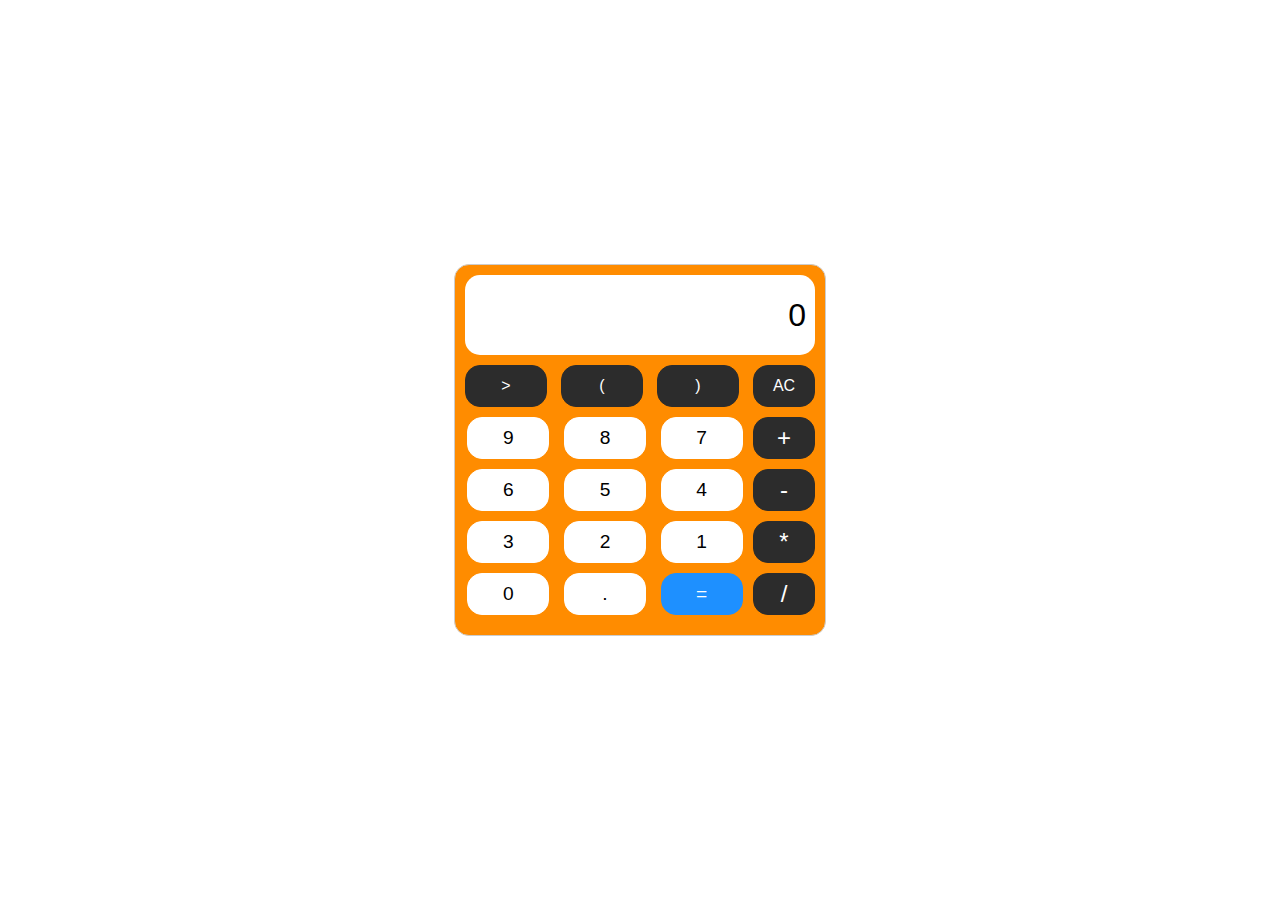
<file: web project codsoft/calculator/index.html>
<!DOCTYPE html>
<html lang="en">
<head>
    <meta charset="UTF-8">
    <meta http-equiv="X-UA-Compatible" content="IE=edge">
    <meta name="viewport" content="width=device-width, initial-scale=1.0">
    <title>Calculator</title>
    <link rel="stylesheet" href="./style.css">
</head>
<body>
    <div class="caculadora__block">
        <div class="calculadora__container">
            <div class="caculadora__display">
                <span class="calculadora__value">0</span>
            </div>
            <div class="calculadora__botoes">
                <div class="calculadora_botoes__cima">
                    <div class="calculadora__extra">
                        <span class="sy_backspace">></span>
                        <span class="sy_parentheses_open">(</span>
                        <span class="sy_parentheses_close">)</span>
                        <span class="sy_clear">AC</span>
                    </div>
                </div>
                <div class="calculadora_botoes__baixo">
                    <div class="calculadora__numeros">
                        <span>9</span>
                        <span>8</span>
                        <span>7</span>
                        <span>6</span>
                        <span>5</span>
                        <span>4</span>
                        <span>3</span>
                        <span>2</span>
                        <span>1</span>
                        <span>0</span>
                        <span>.</span>
                        <span class="sy_igual">=</span>
                    </div>
                    <div class="calculadora__sinais">
                        <span class="sy_mais">+</span>
                        <span class="sy_menos">-</span>
                        <span class="sy_vezes">*</span>
                        <span class="sy_divisao">/</span>
                    </div>
                </div>
            </div>
        </div>
    </div>
</body>
<script src="./script.js"></script>
</html>
</file>
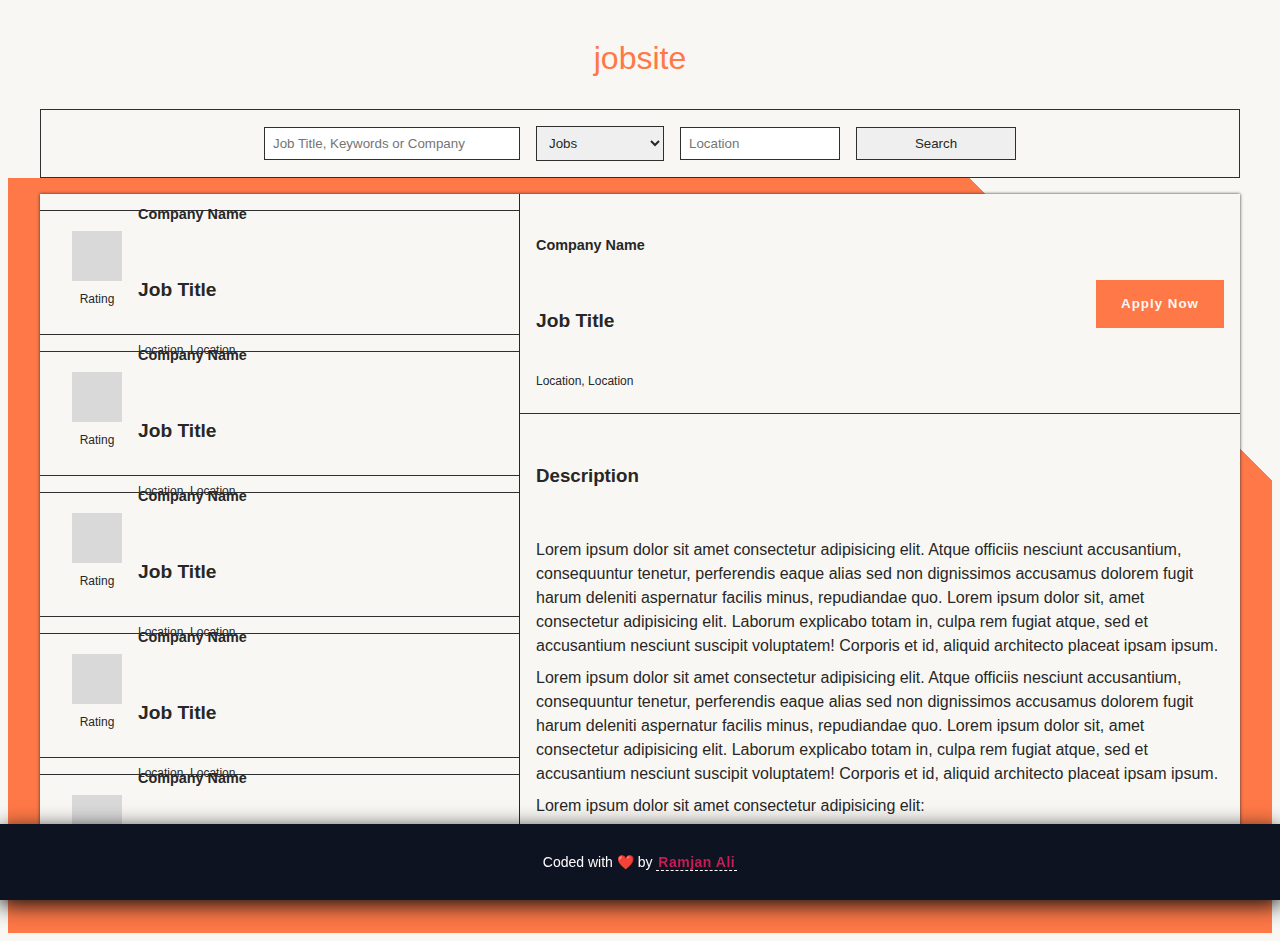
<file: web project codsoft/job board/index.html>
<!DOCTYPE html>
<html lang="en">
<head>
    <meta charset="UTF-8">
    <meta http-equiv="X-UA-Compatible" content="IE=edge">
    <meta name="viewport" content="width=device-width, initial-scale=1.0">
    <link rel="stylesheet" href="./style.css">
    <title>Job Boardt</title>
</head>
<body>
    <header class="header-top center flex-row padding-2">
        <div class="logo-container"> <a class="logo" href="#"> jobsite </a> </div>
    </header>
    <div class="wrapper center-x flex-row">
        <div class="search-bar padding-1 max-1200 flex-row center-x margin-center">
            <form class="flex-row center"> <input class="input-lg mr-1" type="text" placeholder="Job Title, Keywords or Company">
                <select class="input-sm mr-1" name="information-type" id="">
            <option class="input" value="jobs"> Jobs</option>
            <option class="input" value="companies"> Companies</option>
            <option class="input" value="salaries"> Salaries</option>
            <option class="input" value="interviews"> Interviews</option>
        </select>
                <input class="input-md mr-1" type="text" name="location" placeholder="Location">
                <input class="input-md" type="submit" value="Search">
            </form>
        </div>
    </div>
    
    <div class="wrapper bg center-x flex-row">
        <main class="flex-row mt-1 mb-4 max-1200 ">
            <div class="left-side flex-col job-main padding-1-0">
                <div class="job-listing-container flex-col center-x">
                    <div class="job-item flex-row padding-1">
                        <div class="img-container center flex-col padding-half-1">
                            <div class="img"></div>
                            <div class="rating padding-half-0"> <span class="font-light-sm"> Rating </span>
                            </div>
                        </div>
                        <div class="information-container padding-half-0 flex-col">
                            <div class="company-name-container padding-half-0">
                                <h4> Company Name </h4>
                            </div>
                            <div class="job-title-container padding-half-0">
                                <strong> <p class="job-title">  Job Title </p> </strong>
                            </div>
                            <div class="location-container padding-half-0"> <span class="font-light-sm">  Location, Location </span> </div>
                        </div>
                    </div>
                </div>
                <div class="job-listing-container flex-col center-x">
                    <div class="job-item flex-row padding-1">
                        <div class="img-container center flex-col padding-half-1">
                            <div class="img"></div>
                            <div class="rating padding-half-0"> <span class="font-light-sm"> Rating </span>
                            </div>
                        </div>
                        <div class="information-container padding-half-0 flex-col">
                            <div class="company-name-container padding-half-0">
                                <h4> Company Name </h4>
                            </div>
                            <div class="job-title-container padding-half-0">
                                <strong> <p class="job-title">  Job Title </p> </strong>
                            </div>
                            <div class="location-container padding-half-0"> <span class="font-light-sm">  Location, Location </span> </div>
                        </div>
                    </div>
                </div>
                <div class="job-listing-container flex-col center-x">
                    <div class="job-item flex-row padding-1">
                        <div class="img-container center flex-col padding-half-1">
                            <div class="img"></div>
                            <div class="rating padding-half-0"> <span class="font-light-sm"> Rating </span>
                            </div>
                        </div>
                        <div class="information-container padding-half-0 flex-col">
                            <div class="company-name-container padding-half-0">
                                <h4> Company Name </h4>
                            </div>
                            <div class="job-title-container padding-half-0">
                                <strong> <p class="job-title">  Job Title </p> </strong>
                            </div>
                            <div class="location-container padding-half-0"> <span class="font-light-sm">  Location, Location </span> </div>
                        </div>
                    </div>
                </div>
                <div class="job-listing-container flex-col center-x">
                    <div class="job-item flex-row padding-1">
                        <div class="img-container center flex-col padding-half-1">
                            <div class="img"></div>
                            <div class="rating padding-half-0"> <span class="font-light-sm"> Rating </span>
                            </div>
                        </div>
                        <div class="information-container padding-half-0 flex-col">
                            <div class="company-name-container padding-half-0">
                                <h4> Company Name </h4>
                            </div>
                            <div class="job-title-container padding-half-0">
                                <strong> <p class="job-title">  Job Title </p> </strong>
                            </div>
                            <div class="location-container padding-half-0"> <span class="font-light-sm">  Location, Location </span> </div>
                        </div>
                    </div>
                </div>
                <div class="job-listing-container flex-col center-x">
                    <div class="job-item flex-row padding-1">
                        <div class="img-container center flex-col padding-half-1">
                            <div class="img"></div>
                            <div class="rating padding-half-0"> <span class="font-light-sm"> Rating </span>
                            </div>
                        </div>
                        <div class="information-container padding-half-0 flex-col">
                            <div class="company-name-container padding-half-0">
                                <h4> Company Name </h4>
                            </div>
                            <div class="job-title-container padding-half-0">
                                <strong> <p class="job-title">  Job Title </p> </strong>
                            </div>
                            <div class="location-container padding-half-0"> <span class="font-light-sm">  Location, Location </span> </div>
                        </div>
                    </div>
                </div>
                <div class="job-listing-container flex-col center-x">
                    <div class="job-item flex-row padding-1">
                        <div class="img-container center flex-col padding-half-1">
                            <div class="img"></div>
                            <div class="rating padding-half-0"> <span class="font-light-sm"> Rating </span>
                            </div>
                        </div>
                        <div class="information-container padding-half-0 flex-col">
                            <div class="company-name-container padding-half-0">
                                <h4> Company Name </h4>
                            </div>
                            <div class="job-title-container padding-half-0">
                                <strong> <p class="job-title">  Job Title </p> </strong>
                            </div>
                            <div class="location-container padding-half-0"> <span class="font-light-sm">  Location, Location </span> </div>
                        </div>
                    </div>
                </div>
                <div class="job-listing-container flex-col center-x">
                    <div class="job-item flex-row padding-1">
                        <div class="img-container center flex-col padding-half-1">
                            <div class="img"></div>
                            <div class="rating padding-half-0"> <span class="font-light-sm"> Rating </span>
                            </div>
                        </div>
                        <div class="information-container padding-half-0 flex-col">
                            <div class="company-name-container padding-half-0">
                                <h4> Company Name </h4>
                            </div>
                            <div class="job-title-container padding-half-0">
                                <strong> <p class="job-title">  Job Title </p> </strong>
                            </div>
                            <div class="location-container padding-half-0"> <span class="font-light-sm">  Location, Location </span> </div>
                        </div>
                    </div>
                </div>
                <div class="job-listing-container flex-col center-x">
                    <div class="job-item flex-row padding-1">
                        <div class="img-container center flex-col padding-half-1">
                            <div class="img"></div>
                            <div class="rating padding-half-0"> <span class="font-light-sm"> Rating </span>
                            </div>
                        </div>
                        <div class="information-container padding-half-0 flex-col">
                            <div class="company-name-container padding-half-0">
                                <h4> Company Name </h4>
                            </div>
                            <div class="job-title-container padding-half-0">
                                <strong> <p class="job-title">  Job Title </p> </strong>
                            </div>
                            <div class="location-container padding-half-0"> <span class="font-light-sm">  Location, Location </span> </div>
                        </div>
                    </div>
                </div>
            </div>
            <div class="right-side job-main ">
                <header class="header-listing flex-row sticky center padding-1">
                    <div class="job-listing-information-container flex-col mr-auto">
                        <div class="company-name-container padding-half-0">
                            <h4> Company Name </h4>
                        </div>
                        <div class="job-title-container padding-half-0">
                            <strong> <p class="job-title"> Job Title </p> </strong>
                        </div>
                        <div class="location-container padding-half-0"> <span class="font-light-sm">  Location, Location </span> </div>
                    </div>
                    <div class="apply-container padding-half-0"> <button class="btn" type="submit"> Apply Now</button> </div>
                </header>
                <div class="job-description-container padding-1">
                    <div class="title padding-1-0">
                        <h3> Description </h3>
                    </div>
                    <div class="job-description padding-half-0">
                        <p class="job-desc-text"> Lorem ipsum dolor sit amet consectetur adipisicing elit. Atque officiis nesciunt accusantium, consequuntur tenetur, perferendis eaque alias sed non dignissimos accusamus dolorem fugit harum deleniti aspernatur facilis minus, repudiandae
                            quo. Lorem ipsum dolor sit, amet consectetur adipisicing elit. Laborum explicabo totam in, culpa rem fugiat atque, sed et accusantium nesciunt suscipit voluptatem! Corporis et id, aliquid architecto placeat ipsam ipsum.</p>
                        <p class="job-desc-text"> Lorem ipsum dolor sit amet consectetur adipisicing elit. Atque officiis nesciunt accusantium, consequuntur tenetur, perferendis eaque alias sed non dignissimos accusamus dolorem fugit harum deleniti aspernatur facilis minus, repudiandae
                            quo. Lorem ipsum dolor sit, amet consectetur adipisicing elit. Laborum explicabo totam in, culpa rem fugiat atque, sed et accusantium nesciunt suscipit voluptatem! Corporis et id, aliquid architecto placeat ipsam ipsum.</p>
    
                        <p class="job-desc-text"> Lorem ipsum dolor sit amet consectetur adipisicing elit: </p>
                        <ul>
                            <li> Lorem</li>
                            <li> Lorem</li>
                            <li> Lorem</li>
                            <li> Lorem</li>
                            <li> Lorem</li>
                            <li> Lorem</li>
                        </ul>
                        <p class="job-desc-text"> Lorem ipsum dolor sit amet consectetur adipisicing elit. Atque officiis nesciunt accusantium, consequuntur tenetur, perferendis eaque alias sed non dignissimos accusamus dolorem fugit harum deleniti aspernatur facilis minus, repudiandae
                            quo. Lorem ipsum dolor sit, amet consectetur adipisicing elit. Laborum explicabo totam in, culpa rem fugiat atque, sed et accusantium nesciunt suscipit voluptatem! Corporis et id, aliquid architecto placeat ipsam ipsum.</p>
                        <p class="job-desc-text"> Lorem ipsum dolor sit amet consectetur adipisicing elit. Atque officiis nesciunt accusantium, consequuntur tenetur, perferendis eaque alias sed non dignissimos accusamus dolorem fugit harum deleniti aspernatur facilis minus, repudiandae
                            quo. Lorem ipsum dolor sit, amet consectetur adipisicing elit. Laborum explicabo totam in, culpa rem fugiat atque, sed et accusantium nesciunt suscipit voluptatem! Corporis et id, aliquid architecto placeat ipsam ipsum.</p>
    
                        <p class="job-desc-text"> Lorem ipsum dolor sit amet consectetur adipisicing elit</p>
                        <ul>
                            <li> Lorem</li>
                            <li> Lorem</li>
                            <li> Lorem</li>
    
                        </ul>
                    </div>
    
                </div>
            </div>
    </div>
    
    </main>
    </div>
    
    
    <footer>
        <p> Coded with ❤️ by <a href="#">Ramjan Ali </a> </p>
    </footer>
</body>
</html>
</file>
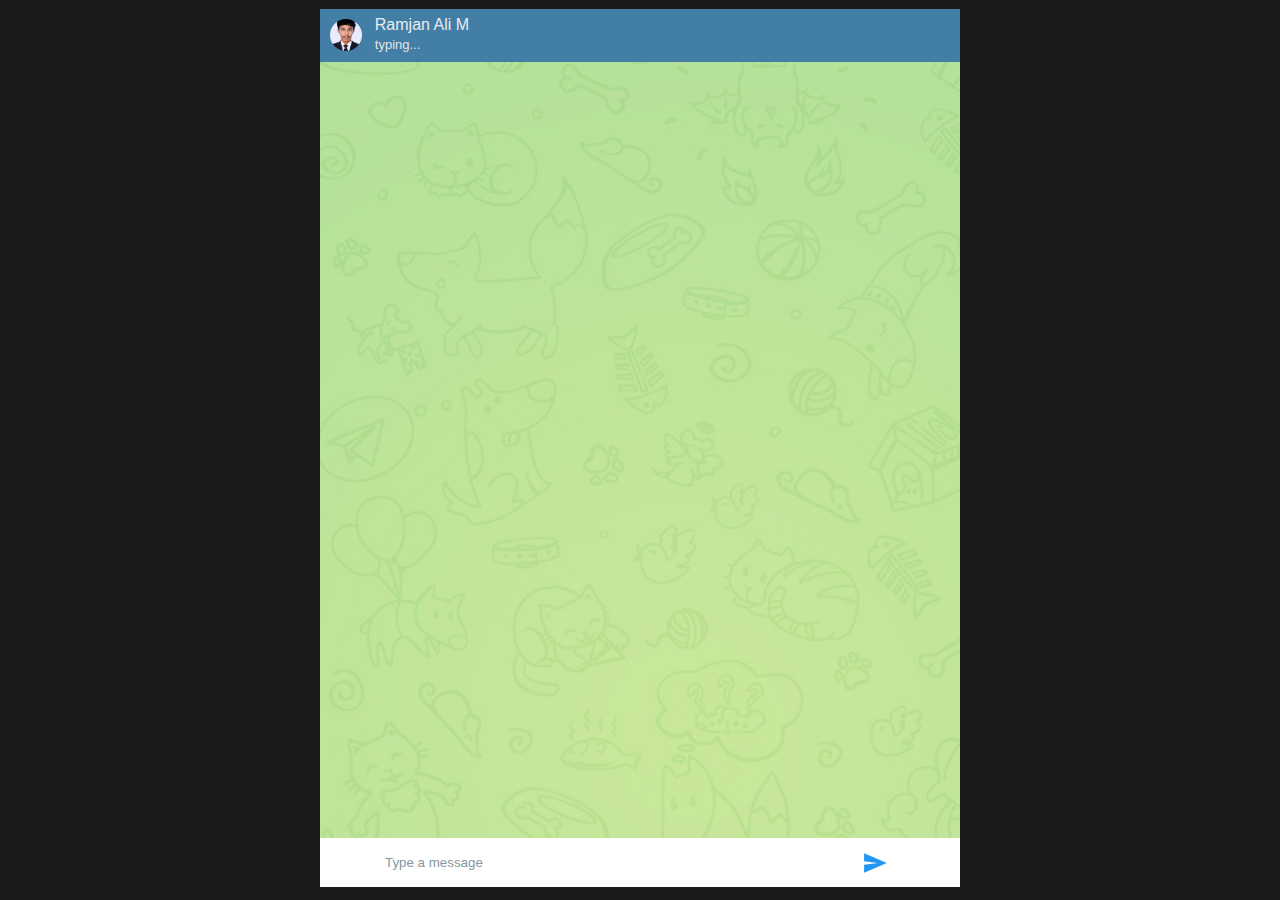
<file: web project codsoft/Portfolio/Telegram-UI-Portfolio-Ali-main/index.html>
<!--
© 2024 Ramjan Ali M. All Rights Reserved.

All content, including text, images, graphics, and code, on this website is the property of Ramjan Ali M and is protected by copyright laws. Unauthorized use or reproduction of any part of this website, including but not limited to copying, redistribution, or modification, without prior written permission, is strictly prohibited.

For inquiries regarding permitted uses or licensing, please contact ramjanali.it36@gmail.com.
 
-->

<!DOCTYPE html>
<html lang="en">
<head>
    <meta charset="UTF-8">
    <meta http-equiv="X-UA-Compatible" content="IE=edge">
    <link rel="stylesheet" href="style.css">
    <script src="script.js"></script>
    <meta name="viewport" content="width=device-width, initial-scale=1.0">
    <meta property="og:site_name" content="View Ramjan Ali's Portfolio Website">
    <meta property="og:title" content="Developer | Designer" />
    <meta property="og:description"
        content="Hello there 👋🏻,
        My name is Ramjan Ali M.
        I am a B.Tech student in Information Technology at EGS Pillay Engineering College 👨🏻‍💻📚
        I am eager to hear about potential career opportunities, so I would be pleased to chat about job openings in the IT and engineering spheres.
        Send 'help' to know more about me." />
    <meta property="og:image" itemprop="image" content="#">
    <meta property="og:type" content="website" />
    
  <link rel="icon" type="image/x-icon" href="./images/Favicon.png">
    <link itemprop="thumbnailUrl" href=""">
    <meta property="og:type" content="website" />
    <meta property="og:image:type" content="image/jpeg">
    <meta property="og:image:width" content="300">
    <meta property="og:image:height" content="300">
    <meta property="og:updated_time" content="1440432930" />

    <title>Developer | Designer| </title>
</head>

<body onload="startFunction()">

    <span itemprop="thumbnail" itemscope itemtype="http://schema.org/ImageObject">
    </span>

    <nav>

        <div class="navbar">
            <img class="dpimg" onclick="openFullScreenDP()" src="images/squareDp.jpg" alt="">
            <div class="personalInfo">
                <label id="name">Ramjan Ali M</label>
                <label id="lastseen">last seen today at 3:24 pms</label>
            </div>
        </div>

    </nav>


    <div class="scrollable" id="myScrollable">

        <div class="fullScreenDP" id="fullScreenDP">
            <div class="insideDP">
                <img class="dp" src="images/squareDp.jpg" alt="">
                <svg class="closeBTN" onclick="closeFullDP()" xmlns="http://www.w3.org/2000/svg" width="64px"
                    viewBox="0 0 512 512" height="64px">
                    <path class="btnColor" fill="#E04F5F"
                        d="M504.1,256C504.1,119,393,7.9,256,7.9C119,7.9,7.9,119,7.9,256C7.9,393,119,504.1,256,504.1C393,504.1,504.1,393,504.1,256z" />
                    <path fill="#FFF"
                        d="M285,256l72.5-84.2c7.9-9.2,6.9-23-2.3-31c-9.2-7.9-23-6.9-30.9,2.3L256,222.4l-68.2-79.2c-7.9-9.2-21.8-10.2-31-2.3c-9.2,7.9-10.2,21.8-2.3,31L227,256l-72.5,84.2c-7.9,9.2-6.9,23,2.3,31c4.1,3.6,9.2,5.3,14.3,5.3c6.2,0,12.3-2.6,16.6-7.6l68.2-79.2l68.2,79.2c4.3,5,10.5,7.6,16.6,7.6c5.1,0,10.2-1.7,14.3-5.3c9.2-7.9,10.2-21.8,2.3-31L285,256z" />
                </svg>
            </div>
        </div>

        <div id="chatting" class="chatting">
            <ul id="listUL">
            </ul>
        </div>
    </div>


    <footer>
        <div class="sendBar">
            <input id="inputMSG" onkeypress="isEnter(event)" type="text" placeholder="Type a message" autofocus>
            <svg onclick="sendMsg()" viewBox="0 0 24 24" width="24" height="24" class="">
                <path fill="#2196f3"
                    d="M1.101 21.757 23.8 12.028 1.101 2.3l.011 7.912 13.623 1.816-13.623 1.817-.011 7.912z"></path>
            </svg>
        </div>
    </footer>

</body>

</html>
</file>
<file: web project codsoft/calculator/style.css>
*{
    box-sizing: content-box;
    margin: 0;
    padding: 0;
    outline: none;
    border: none;
}
body{
    font-family: Arial, sans-serif;
}
.caculadora__block{
    bottom: 0;
    top: 0;
    left: 0;
    right: 0;
    position: absolute;
    margin: auto;
    width: var(--largura-calculadora);
    justify-items: center;
    align-content: center;
    --largura-calculadora: 350px;
    --border-radius: 15px;
    
}
.calculadora__container{
    display: block;
    border: 1px solid #ccc;
    border-radius: var(--border-radius);
    padding: 10px;
    width: var(--largura-calculadora);
    background: darkorange;
    transition: .6s ease;
}
.caculadora__display{
    width: 100%;
    max-width: var(--largura-calculadora);
    height: var(--height-display);
    background: white;
    position: relative;
    display: grid;
    justify-items: flex-end;
    align-items: center;
    align-content: center;
    padding: 0px 0px;
    border-radius: var(--border-radius);
    --height-display:80px;
}
.caculadora__display span{
    font-size: 2rem;
    color: black;
    letter-spacing: 4px;
    margin: 0 5px;
    text-align: right;
    overflow-x: scroll;
    height: calc(var(--height-display) - 10px);
    align-content: center;
    width: calc(var(--largura-calculadora) - 10px);
}
.caculadora__display ::-webkit-scrollbar {
    /* opacity: 0; */
    width: 6px; 
    height: 8px;
}
.caculadora__display ::-webkit-scrollbar-thumb {
    background-color: var(--bg-scroll, #aaa);
    border-radius: 10px; 
}
.caculadora__display ::-webkit-scrollbar-thumb:hover {
    --bg-scroll:#ccc; 
}
.calculadora__botoes{
    display: grid;
    align-items: center;
    justify-content: center;
    justify-items: center;
    height: 100%;
    padding: 10px;
    gap: 10px;
    --height-btn: 40px;
    
}
.calculadora_botoes__cima{
    width: var(--largura-calculadora);
    height: 100%;
}
.calculadora_botoes__baixo, .calculadora__extra{
    display: flex;
    flex-direction: row;
    justify-items: center;
    justify-content: space-between;
    align-items: center;
}
.calculadora__extra span{
    display: grid;
    justify-items: center;
    align-items: center;
    color: white;
    cursor: pointer;
    background: #2c2c2c;
    border: 1px solid #2c2c2c;
    border-radius: var(--border-radius);
    width: 100%;
    max-width: var(--max-width);
    height: var(--height-btn, auto);
    --max-width: 60px;
    transition: 1s ease;
}
.calculadora__extra span:not(.calculadora__extra span:last-child){
    --max-width: 80px;
}
.calculadora_botoes__baixo{
   width: var(--largura-calculadora);
   gap: 10px;
}
.calculadora_botoes__baixo .calculadora__numeros{
    display: grid;
    grid-template-columns: 1fr 1fr 1fr;
    align-items: center;
    justify-items: center;
    width: 100%;
    gap: 10px;
}
.calculadora__numeros span, .calculadora__sinais span{
    color: var(--color-text, black);
    text-align: center;
    width: 80px;
    height: var(--height-btn);
    background: var(--bg-btn, white);
    align-content: center;
    border-radius: var(--border-radius);
    border: 1px solid var(--color-border, white);
    cursor: pointer;
    font-size: 1.2rem;
    transition: 1s ease;
    --color-border:var(--color-text);
    /* font-weight: 800; */
}
.calculadora__numeros span:hover{
    background: var(--bg-btn, #eee);
}
.calculadora__botoes .sy_igual{
    --bg-btn: dodgerblue;
    --color-text: white;
    border: 1px solid var(--bg-btn);
    /* font-weight: 600; */
}
.calculadora__botoes .sy_igual:hover{
    --bg-btn: rgb(93, 174, 255);
}
.calculadora__sinais{
    display: grid;
    height: 100%;
    width: 60px;
    justify-content: end;
    justify-items: center;
    gap: 10px;
}
.calculadora__sinais span{
    width: inherit;
    --bg-btn: #2c2c2c;
    --color-text: white;
    --color-border:var(--bg-btn);
    font-size: 1.5rem;
}
.calculadora__sinais span:hover, .calculadora__extra span:hover{
    background: #181818;
}
@media screen and (max-width: 425px) {
    .caculadora__block{
        --largura-calculadora: 100%;
        --size-btn-sync:70px;
    }
    .calculadora__container{
        display: grid;
        height: auto;
        align-items: end;
        align-content: space-between;
        padding: 0;
        border-radius: 0;
    }
    .caculadora__display{
        border-radius: 0;
    }
    .calculadora__botoes{
        height: auto;
        --height-btn: 100px;
    }
    .calculadora__extra span{
        width: 100%;
        --height-btn: 40px;
    }
    .calculadora__sinais, .calculadora__extra span:last-child{
        width: calc(var(--size-btn-sync) - 10px);   
    }
    .calculadora__extra span:not(.calculadora__extra span:last-child){
        max-width: var(--size-btn-sync);
    }
    .calculadora__numeros span, .calculadora__sinais span{
        width: var(--size-btn-sync);
    }
    .calculadora__sinais span{
        width: inherit;
    }
}
@media screen and (max-width: 375px) {
    .caculadora__block{
        --size-btn-sync:calc(100vw / 5);
    }
}
@media screen and (max-width: 230px) {
    .caculadora__block{
        --size-btn-sync:calc(100vw / 6);
    }
    .calculadora__botoes{
        --height-btn: var(--size-btn-sync);
        gap: 5px;
    }
    .calculadora_botoes__baixo .calculadora__numeros{
        gap: 5px;
    }
}
</file>
<file: web project codsoft/job board/style.css>
/* general styling */

* {
    box-sizing: border-box;
}

*:before,
*:after {
    box-sizing: border-box;
}

body {
    background-color: #f9f7f3;
    color: #272727;
    font-family: 'Quicksand', sans-serif;
    min-height: 100vh;
    min-width: 625px;
}

a {
    text-decoration: none;
}

h4 {
    font-size: 0.9rem;
}

.job-title {
    font-size: 1.2rem;
}

ul {
    list-style-position: inside;
    list-style: disc;
    margin: 1rem 0;
    margin-left: 3rem;
}

ul li {
    margin-bottom: 1rem;
}

.input-lg {
    width: 16rem;
}

.input-md {
    width: 10rem;
}

.input-sm {
    width: 8rem;
}

input,
select,
button,
.input {
    border: 1px solid #2f2f2f;
    color: #272727;
    font-family: 'Quicksand', sans-serif;
    padding: 0.5rem;
}

input[type='submit']:hover {
    background-color: #d9d9d9;
}

.btn {
    border: none;
    background-color: #ff7847;
    color: #f9f7f3;
    width: 8rem;
    height: 3rem;
    font-weight: bold;
    letter-spacing: 1px;
}

.btn:hover {
    background-color: #ff632b;
    cursor: pointer;
}

main p {
    line-height: 1.5;
}

strong {
    font-weight: bold;
}

.job-description-container p {
    margin: 0.5rem 0;
}


/* utility */

.logo {
    color: #ff7847;
    font-family: 'Krona One', sans-serif;
    font-size: 2rem;
}

.flex-row {
    display: flex;
    flex-direction: row;
}

.flex-col {
    display: flex;
    flex-direction: column;
}

.center {
    align-items: center;
    justify-content: center;
}

.center-x {
    justify-content: center;
}

.margin-center {
    margin: 0 auto;
}

.sticky {
    position: sticky;
    width: 100%;
    top: 0;
}

.mt-1 {
    margin-top: 1rem;
}

.mb-4 {
    margin-bottom: 4rem;
}

.mr-auto {
    margin-right: auto;
}

.mr-1 {
    margin-right: 1rem;
}

.padding-half {
    padding: 0.5rem;
}

.padding-half-0 {
    padding: 0.5rem 0;
}

.padding-half-1 {
    padding: 0.5rem 1rem;
}

.padding-1 {
    padding: 1rem;
}

.padding-1-0 {
    padding: 1rem 0;
}

.padding-2 {
    padding: 2rem;
}

.header-listing {
    background-color: #f9f7f3;
    border-bottom: 1px solid #2f2f2f;
}

.font-light-sm {
    font-size: 75%;
}


/* structure */

.search-bar {
    border: 1px solid #2f2f2f;
}

.left-side {
    border-right: 1px solid #272727;
    flex-basis: 40%;
}

.right-side {
    flex-basis: 60%;
}

.job-main {
    overflow-y: scroll;
    height: 100%;
    max-height: 75vh;
}

.bg {
    background: linear-gradient(45deg, #ff7847 85%, #f9f7f3 85%);
}

.max-1200 {
    max-width: 1200px;
    width: 100%;
}

main {
    background-color: #f9f7f3;
    box-shadow: 0 0 3px #333;
}

.job-listing-container {
    height: 125px;
    border-top: 1px solid #2f2f2f;
    border-bottom: 1px solid #2f2f2f;
    margin-bottom: 1rem;
}

.job-listing-container:hover {
    box-shadow: 0px 0px 5px #ff632b;
}

.job-listing-container:last-child {
    margin-bottom: 0;
}

.img {
    height: 50px;
    width: 50px;
    background-color: #d9d9d9;
}


/* footer */

footer {
    background-color: #0d1321;
    box-shadow: 0 5px 20px 0 #101111;
    position: fixed;
    bottom: 0;
    left: 0;
    text-align: center;
    padding: 1rem 0;
    width: 100%;
}

footer p {
    font-size: 14px;
    color: #fffafb;
    text-align: center;
}

footer a {
    border-bottom: 1px dashed #fffafb;
    letter-spacing: 0.5px;
    padding: 0 2px;
    font-weight: bold;
    font-size: 14px;
    color: #c51c53;
}

footer a:hover {
    color: #d45981;
    border-bottom: 1px solid #fffafb;
}
</file>
<file: web project codsoft/Portfolio/Telegram-UI-Portfolio-Ali-main/style.css>
/**
© 2024 Ramjan Ali M. All Rights Reserved.

All content, including text, images, graphics, and code, on this website is the property of Ramjan Ali M and is protected by copyright laws. Unauthorized use or reproduction of any part of this website, including but not limited to copying, redistribution, or modification, without prior written permission, is strictly prohibited.

For inquiries regarding permitted uses or licensing, please contact ramjanali.it36@gmail.com.
**/


*{
    padding: 0;
    margin: 0;
    font-family: Verdana, Tahoma, sans-serif;
}

body{
    padding-top: 1vh;
    background-color: #1b1b1b;
    background-size: unset;
    background-repeat: repeat;
    height: 98vh;
}

nav{
    display: flex;
    height: 6%;
    background-color: #427ea6;
}

.navbar{
    width: 100%;
    display: flex;
}


.dpimg{
    cursor: pointer;
    border-radius: 100%;
    width: 5%;
    height: 5%;
    height: auto;
    margin: auto 0px;
    margin-left: 10px;
}

.navbar .personalInfo{
    line-height: 100%;
    display: flex;
    flex-direction: column;
    margin: auto 0px;
    margin-left: 2%;
}

.personalInfo #name{
    color: #e9edef;
    margin-bottom: 4px;
}

.personalInfo #lastseen{
    color: #e4e4e4;
    font-size: small;
}


.scrollable{
    overflow-y: scroll;
    color: #000000;
    display: flex;
    height: 88%;
    flex-direction: column;
    background-image: url('images/bg.jpg');
    align-items: flex-end;
    position: relative;
    -ms-overflow-style: none; 
    scrollbar-width: none; 
    position: relative;
}

.scrollable .chatting{
    overflow-y: scroll;
    -ms-overflow-style: none; 
    scrollbar-width:none; 
    position: relative;
    height: 100%;
    width: 100%;
}

.scrollable .chatting::-webkit-scrollbar {
    display: none;
  }

#listUL{
    overflow-y: hidden;
    position: static;
    width: 100%;
    bottom: 0;
    list-style-type: none;
    display: flex;
    flex-direction: column;
}

#listUL li{
    width: 100%;
    text-decoration: none;
    flex-direction: row-reverse;
}

.sent{
    text-align: end;
    float: right;
    width: auto;
    max-width: 45%;
}

.green{
    margin: 5px;
    text-align: start;
    width: auto;
    padding: 10px;
    background-color: #ebffda;
    border-radius: 15px 15px 0px;
}

#sentlabel{
    color: #94bab3;
    display: block;
    text-align: end;
    font-size: x-small;
}

.recieved{
    float: left;
    width: 45%;
    max-width: 45%;
    background-color: red;

}


.grey{
    max-width: 45%;
    margin: 5px;
    text-align: start;
    width: auto;
    padding: 10px;
    background-color: #ffffff;
    border-radius: 0px 15px 15px;
}

.grey .mapview{
    margin: auto;
    display: flex;
    padding: 5px;
}

.add address{
    margin-top: 10px;
    padding-left: 15px;
}

.map{
    margin: auto;
    width: 100%;
    border-radius: 10px;
}

.dateLabel{
    color: #94bab3;
    display: block;
    text-align: end;
    font-size: x-small;
}


/* help menu bold words color  */

.sk .bold{
    color:rgb(49, 207, 255);
}


/* resume thumbnail in received class*/
.resumeThumbnail{
    width: 100%;
    border-radius: 10px 10px 0px 0px;
}

.downloadSpace{
    background-color: #ffffff;
    display: flex;
    width: 100%;
}
.downloadSpace .pdfname{
    display: flex;
    width: 100%;
}
.pdfname label{
    margin: auto 0px;
}
.downloadSpace img{
    width: 30px;
    cursor: pointer;
    margin: 5px;
}

.bold{
    font-weight: bold;
}

.alink{
    color: rgb(49, 207, 255);
    transition: all 600ms ease;
    text-decoration: none;
}

.alink:hover{
    text-decoration: none;
    color: green;
}

/* this css is used for social links message */

.social{
    padding: 10px;
}

.social .socialItem{
    width: 100%;
    border-radius: 10px;
    background-color: #94bab3;
    cursor: pointer;
    display: flex;
    margin-bottom: 10px;
    transition: all 500ms ease-in-out;
}

.social .socialItemI{
    margin: auto;
    padding: 10px;
    flex-direction: column;
}

.social .socialItem:hover{
    background-color: rgba(58, 170, 58, 0.863);
}
#call{
    flex-direction: column;
    text-align: center;
}

.number{
    display: none;
}




.scrollable .fullScreenDP{
    transition: all 700ms ease-in-out;
    position: absolute;;
    width: 100%;
    height: 100%;
    display: none;
    flex-direction: column;
    background-color: #2f2f2fec;
    z-index: 1000;
}

.scrollable .fullScreenDP .insideDP{
    display: flex;
    margin: auto;
    scrollbar-width: 0px;
}

.closeBTN{
    width: 30px;
    height: 30px;
    display: block;
    position: absolute;
    margin-left: 6%;
    margin-top: 5px;
    cursor: pointer;
    
}

.btnColor{
    fill: rgba(0, 0, 0, 0.692);
    transition: all 400ms ease-in-out;
}

.closeBTN:hover .btnColor{
    fill: red;
}



.scrollable .fullScreenDP .insideDP .dp{
    width: 90%;
    margin: auto;
    border-radius: 10px;
}







footer{
    position: relative;
    left: 0;
    bottom: 0;
    width: 100%;
    color: rgb(255, 255, 255);
    text-align: center;
    height: auto;
    background-color: #ffffff;
    text-align: center;
}

.sendBar{
    display: flex;
    height: 100%;
    width: 100%;
    margin: auto;
}
.sendBar svg{
    margin: auto;
    height: 40%;
    min-height: 40%;

}

.sendBar input[type='text']{
    margin: auto;
    margin: 5px;
    border-radius: 10px;
    padding: 10px;
    color: #363636;
    float: left;
    width: 80%;
    height: 100%;
    outline-color: transparent;
    accent-color: transparent;
    background-color: #ffff;
    outline: none;
    border-color: transparent;
}


::placeholder { 
    color: #8696a0;
    opacity: 1; 
  }
  
  :-ms-input-placeholder { 
    color: #8696a0;
  }
  
  ::-ms-input-placeholder { 
    color: #8696a0;
  }



@media screen and (min-width: 1024px) {

    body{
        margin: auto;
        width: 50vw;
    }

    .sendBar{
        width: 85%;
    }

    .scrollable{
        -ms-overflow-style: none; 
        scrollbar-width: none; 
        position: relative;
        overflow: hidden;
    }

    

    .scrollable .fullScreenDP{
        display: none;
        width: 100%;
        height: 100%;
        overflow-y: scroll;
        
    }


    .scrollable .fullScreenDP .insideDP{
        display: flex;
        width: 70%;
    }


    .scrollable .fullScreenDP .dp{
        width: 50%;
        margin: auto;
    }

    .scrollable .closeBTN{
        margin-top: 15px;
    }

    #call:hover .number{
        display: block;
        height: auto;
    }
}
</file>
